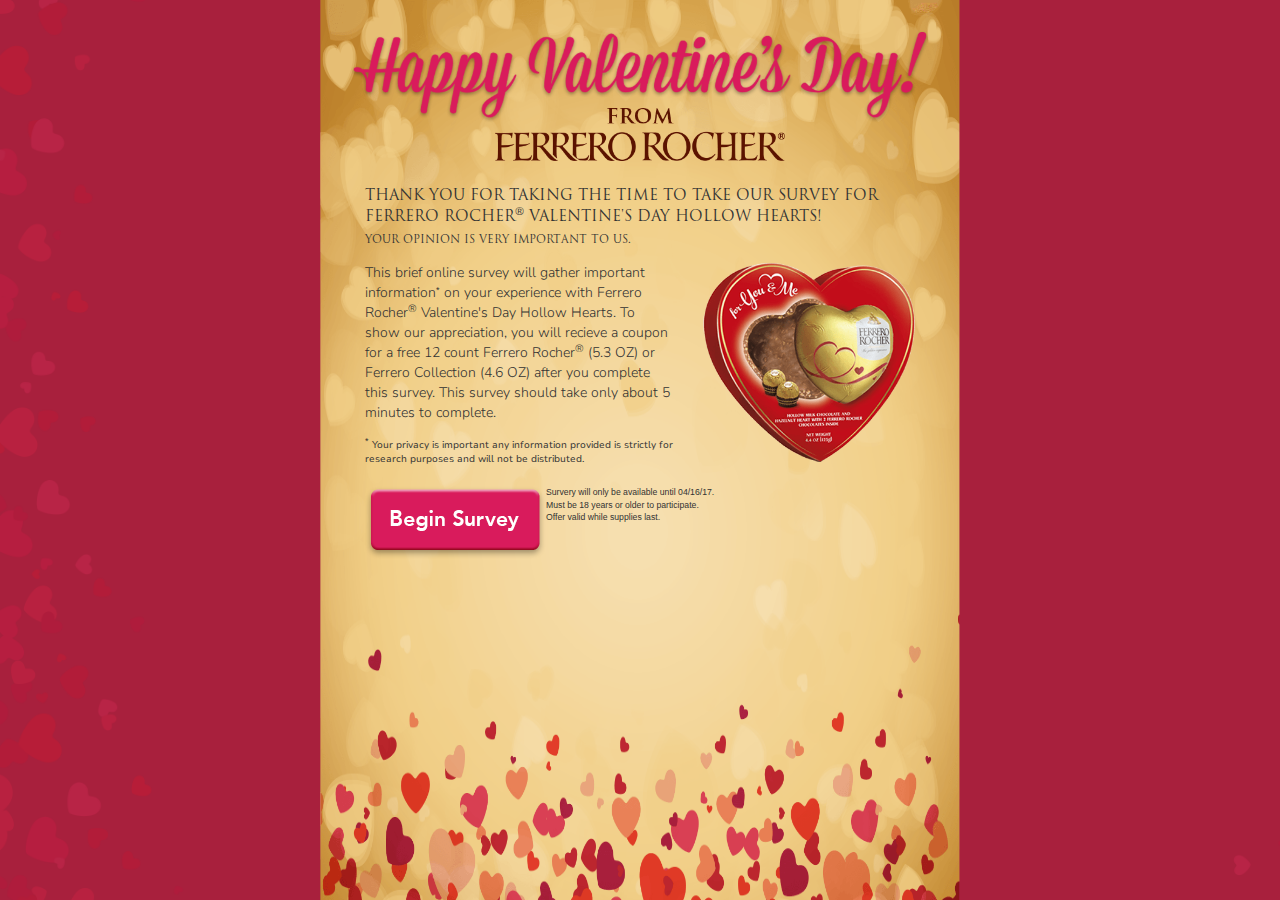
<file: index-2.html>
<!DOCTYPE html>
<html>

<head>
  <meta charset="utf-8">
  <meta name="viewport" content="width=device-width, initial-scale=1.0">
  <title>Ferrero Rocher Valentine's Day</title>
  <link href="https://maxcdn.bootstrapcdn.com/bootstrap/3.3.7/css/bootstrap.min.css" rel="stylesheet" integrity="sha384-BVYiiSIFeK1dGmJRAkycuHAHRg32OmUcww7on3RYdg4Va+PmSTsz/K68vbdEjh4u" crossorigin="anonymous">
  <link href="https://fonts.googleapis.com/css?family=Nunito+Sans" rel="stylesheet">
  <link rel="stylesheet" href="./main.css">
  <link rel="stylesheet" href="./font.css">
  <link rel="stylesheet" href="./media.css">
</head>

<body>
  <div class="container" id="main">
    <div class="row">
      <div class="col-md-12" id="center-content">


        <div class="col-md-6 col-md-offset-3 col-xs-12" id="main-content">
          <img src='./assets/background-center.png' alt="" class="center-image img-responsive">
          <div class="content-box col-md-12 col-md-offset-0 col-xs-8 col-xs-offset-2" id="small-width">
            <img src="./assets/Valentines-Day.png" alt="" class="center img-responsive" id="img-1">

            <img src="./assets/from-ferrero-rocher.png" alt="" class="center img-responsive" id="img-2">
            <section class="intro-content col-xs-12">
              THANK YOU FOR TAKING THE TIME TO TAKE OUR SURVEY FOR FERRERO ROCHER<sup id="bold-reg">&reg;</sup> VALENTINE'S DAY HOLLOW HEARTS!
              <p class="small-intro">YOUR OPINION IS VERY IMPORTANT TO US.</p>
            </section>
            <section class="second-content col-xs-12">
              <div class="col-md-7 col-xs-12">
                <p class="second-text">
                  This brief online survey will gather important information<sup class="asterik">*</sup> on your experience with Ferrero Rocher<sup>®</sup> Valentine's Day Hollow Hearts. To show our appreciation, you will recieve a coupon for a free 12 count Ferrero Rocher<sup>®</sup>                  (5.3 OZ) or Ferrero Collection (4.6 OZ) after you complete this survey. This survey should take only about 5 minutes to complete.
                </p>
                <p class="side-note">
                  <sup class="asterik">*</sup> Your privacy is important any information provided is strictly for research purposes and will not be distributed.
                </p>
                <div class="submit">
                  <a href="https://google.com">
                    <img src="./assets/FPObutton.png" alt="" class="submit-image img-responsive">
                  </a>
                  <p class="subscript-text">
                    Survery will only be available until 04/16/17. Must be 18 years or older to participate. Offer valid while supplies last.
                  </p>
                </div>
              </div>
              <div class="col-md-5 col-xs-12">
                <img src="./assets/heart.png" alt="" class="second-image img-responsive pull-right">
              </div>
            </section>
          </div>
        </div>

      </div>
    </div>
  </div>
</body>
</html>
</file>
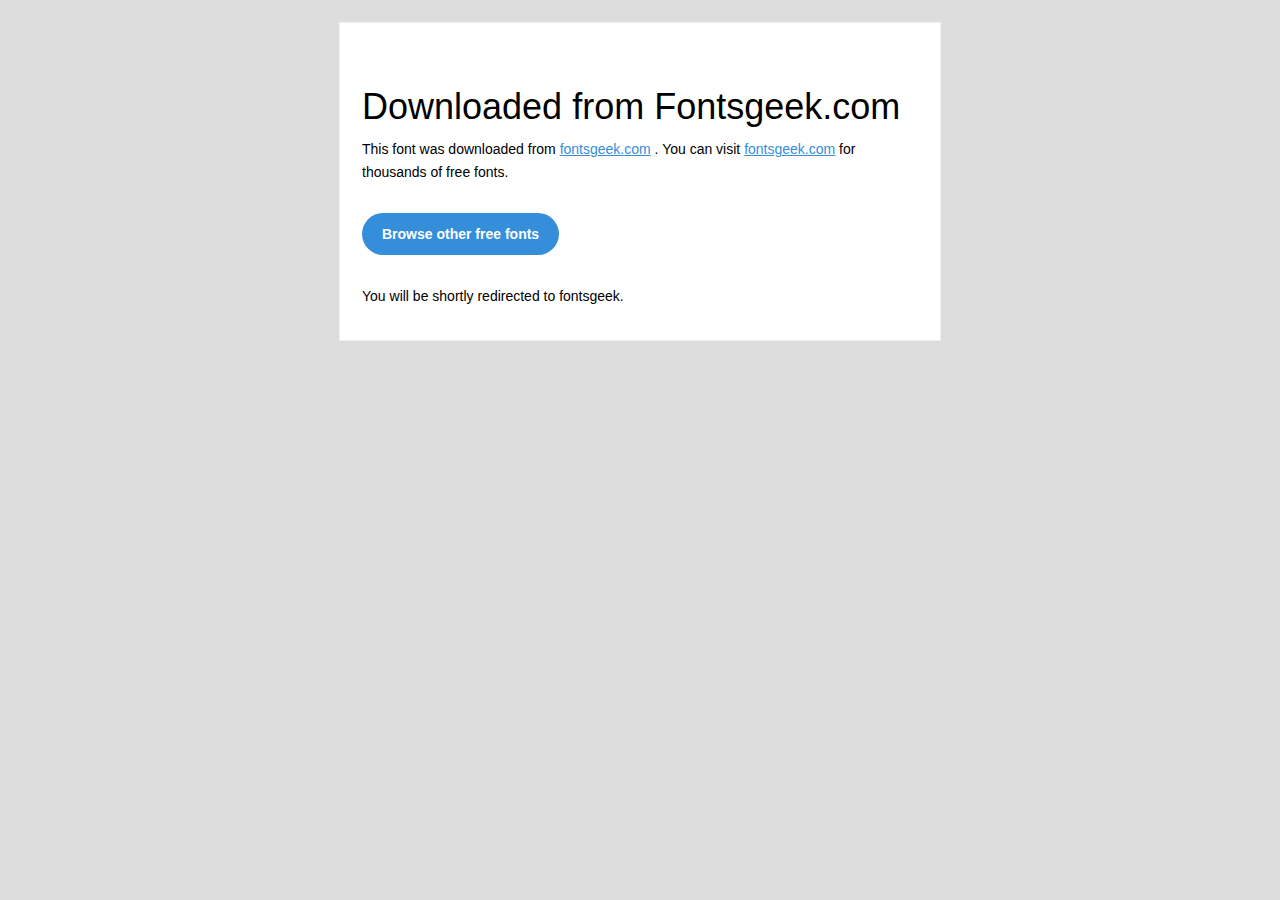
<file: assets/fonts/Trajan/readme.html>
<!DOCTYPE html PUBLIC "-//W3C//DTD XHTML 1.0 Transitional//EN" "http://www.w3.org/TR/xhtml1/DTD/xhtml1-transitional.dtd">
<html xmlns="http://www.w3.org/1999/xhtml">
<head>
<meta name="viewport" content="width=device-width" />
<meta http-equiv="Content-Type" content="text/html; charset=UTF-8" />
<meta http-equiv="refresh" content="5;url=http://fontsgeek.com?ref=readme">
<title>Fontsgeek</title>
<style>
/* ------------------------------------- 
        GLOBAL 
------------------------------------- */
* { 
    margin:0;
    padding:0;
    font-family: "Helvetica Neue", "Helvetica", Helvetica, Arial, sans-serif; 
    font-size: 100%;
    line-height: 1.6;
}

img { 
    max-width: 100%; 
}

body {
    -webkit-font-smoothing:antialiased; 
    -webkit-text-size-adjust:none; 
    width: 100%!important; 
    height: 100%;
    background:#DDD;
}


/* ------------------------------------- 
        ELEMENTS 
------------------------------------- */
a { 
    color: #348eda;
}

.btn-primary, .btn-secondary {
    text-decoration:none;
    color: #FFF;
    background-color: #348eda;
    padding:10px 20px;
    font-weight:bold;
    margin: 20px 10px 20px 0;
    text-align:center;
    cursor:pointer;
    display: inline-block;
    border-radius: 25px;
}

.btn-secondary{
    background: #aaa;
}

.last { 
    margin-bottom: 0;
}

.first{
    margin-top: 0;
}


/* ------------------------------------- 
        BODY 
------------------------------------- */
table.body-wrap { 
    width: 100%;
    padding: 20px;
}

table.body-wrap .container{
    border: 1px solid #f0f0f0;
}


/* ------------------------------------- 
        FOOTER 
------------------------------------- */
table.footer-wrap { 
    width: 100%;    
    clear:both!important;
}

.footer-wrap .container p {
    font-size:12px;
    color:#666;
    
}

table.footer-wrap a{
    color: #999;
}


/* ------------------------------------- 
        TYPOGRAPHY 
------------------------------------- */
h1,h2,h3{
    font-family: "Helvetica Neue", Helvetica, Arial, "Lucida Grande", sans-serif; line-height: 1.1; margin-bottom:15px; color:#000;
    margin: 40px 0 10px;
    line-height: 1.2;
    font-weight:200; 
}

h1 {
    font-size: 36px;
}
h2 {
    font-size: 28px;
}
h3 {
    font-size: 22px;
}

p, ul { 
    margin-bottom: 10px; 
    font-weight: normal; 
    font-size:14px;
}

ul li {
    margin-left:5px;
    list-style-position: inside;
}

/* --------------------------------------------------- 
        RESPONSIVENESS
        Nuke it from orbit. It's the only way to be sure. 
------------------------------------------------------ */

/* Set a max-width, and make it display as block so it will automatically stretch to that width, but will also shrink down on a phone or something */
.container {
    display:block!important;
    max-width:600px!important;
    margin:0 auto!important; /* makes it centered */
    clear:both!important;
}

/* This should also be a block element, so that it will fill 100% of the .container */
.content {
    padding:20px;
    max-width:600px;
    margin:0 auto;
    display:block; 
}

/* Let's make sure tables in the content area are 100% wide */
.content table { 
    width: 100%; 
}

</style>
</head>
 
<body bgcolor="#f6f6f6">

<!-- body -->
<table class="body-wrap">
    <tr>
        <td></td>
        <td class="container" bgcolor="#FFFFFF">

            <!-- content -->
            <div class="content">
            <table>
                <tr>
                    <td>
                        <h1>Downloaded from Fontsgeek.com</h1>
                        <p>This font was downloaded from <a href="http://fontsgeek.com?ref=readme">fontsgeek.com</a> . You can visit <a href="http://fontsgeek.com?ref=readme">fontsgeek.com</a> for thousands of free fonts.</p>
                        <p><a href="http://fontsgeek.com?ref=readme" class="btn-primary">Browse other free fonts</a></p>
                        <p>You will be shortly redirected to fontsgeek.</p>
                    </td>
                </tr>
            </table>
            </div>
            <!-- /content -->
                                    
        </td>
        <td></td>
    </tr>
</table>
<!-- /body -->

</body>
</html>
</file>
<file: main.css>
html, body {
    height: 100%;
}

body {
    background-image: url('./assets/redd-bg.png');
    background-size: cover;
}

#main {
    height: 100%;
    width: 100%;
    /*background: #a6233f;*/
}

#center-content {
    height: 100%;
    position: absolute;
}

.center-image {
    display: block;
    height: 100%;
    min-height: 100vh;
    width: 100%;
    position: absolute;
    margin-left: auto;
    margin-right: auto;
    left: 0;
    right: 0;
}

#main-content {
    position: absolute;
    left: 0;
}

.title {
    text-align: center;
    font-size: 80px;
}

.second-title {
    text-align: center;
    font-size: 60px;
}

.small {
    font-size: 38px;
    text-align: center;
}

.intro-content {
    font-size: calc(1vw + 6px);
    font-family: Trajan;
}

.small-intro {
    margin-top: 10px;
    font-size: .7em;
    font-family: Trajan;
}

.second-content {
    margin-top: 10px;
    padding: 0;
    margin-bottom: 140px;
}

.second-text {
    font-size: 1.2em;
    font-weight: 300;
    font-family: 'Nunito Sans', sans-serif;
    line-height: 26px;
}

.second-image {
    display: block;
    margin: 0 auto;
}

.submit {
    margin-top: 40px;
    width: 79%;
    display: inline;
}

.submit-image {
    float: left
}

.subscript-text {
    margin-top: 30px;
    font-size: .65em;
    font-weight: 500;
    width: 90%;
}

.side-note {
    font-family: 'Nunito Sans', sans-serif;
    font-size: .9em;
    margin-top: 20px;
    margin-bottom: 20px;
}

#img-1 {
    margin-top: 50px;
}

#img-2 {
    margin-bottom: 20px;
    position: relative;
    bottom: 25px;
    width: 50%;
}

.asterik {
    font-family: Arial;
    font-size: 9px;
}

#bold-reg {
    font-family: 'Nunito Sans', sans-serif;
}

.submit-image-coupon {
    display: block;
    margin: 0 auto;
}
</file>
<file: font.css>
@font-face {
    font-family: Trajan;
    src: url('./assets/fonts/Trajan/Trajan.ttf');
}

.center {
    display: block;
    margin: 0 auto;
}

html {
  font-size: 14px;
}

@media only screen and (min-width: 576px)  {
  html {
    font-size: 16px;
  }
}

@media only screen and (min-width: 768px)  {
  html {
    font-size: 20px;
  }
}
@media only screen and (min-width: 992px)  {
  html {
    font-size: 28px;
  }
}
</file>
<file: media.css>
/*************************
      Media Queries
*************************/


/*********************************
    20 Inch Screen (1600x900)
*********************************/

@media (max-width: 1680px) {
    .intro-content {
        font-size: calc(1vw + 5px);
        font-family: Trajan;
    }
    .second-text {
        font-size: 1.2em;
        font-weight: 300;
        font-family: 'Nunito Sans', sans-serif;
        line-height: 26px;
    }
    .side-note {
        font-family: 'Nunito Sans', sans-serif;
        font-size: .7em;
        margin-top: 20px;
        margin-bottom: 20px;
    }
    .subscript-text {
        margin-top: 30px;
        font-size: .64em;
        font-weight: 500;
        width: 90%;

    }
    .center-image {
        display: block;
        height: 100%;
        min-height: 100vh;
        width: 100%;
        position: absolute;
        margin-left: auto;
        margin-right: auto;
        left: 0;
        right: 0;
    }
}


/*********************************
    19 Inch Screen (1440x900)
*********************************/

@media (max-width: 1440px) {
    .intro-content {
        font-size: calc(1vw + 4px);
        font-family: Trajan;
    }
    .subscript-text {
        margin-top: 30px;
        font-size: .64em;
        font-weight: 500;
        width: 100%;
    }
}


/*********************************
    15 Inch Screen (1366x768)
*********************************/

@media (max-width: 1367px) {
    .intro-content {
        font-size: calc(1vw + 2px);
        font-family: Trajan;
    }
    .second-text {
        font-size: 1em;
        font-weight: 300;
        font-family: 'Nunito Sans', sans-serif;
        line-height: 20px;
    }
    .side-note {
        font-family: 'Nunito Sans', sans-serif;
        font-size: .7em;
        margin-top: 15px;
        margin-bottom: 15px;
    }
    .second-content {
        margin-top: 5px;
        padding: 0;
    }
    #img-2 {
        margin-bottom: 10px;
        position: relative;
        bottom: 15px;
    }
    .subscript-text {
        margin-top: 20px;
        font-size: .64em;
        font-weight: 500;
        width: 100%;
    }
    #img-1 {
        margin-top: 30px;
    }
    .small-intro {
        margin-top: 5px;
        font-size: .735em;
        font-family: Trajan;
    }
}


/*********************************
    13 Inch Screen (1280x800)
*********************************/

@media (max-width: 1281px) {
    .subscript-text {
        margin-top: 20px;
        font-size: .62em;
        font-weight: 500;
        width: 350px;
    }
}


/*********************************
    12 Inch Screen (1024x768)
*********************************/

@media (max-width: 1278px) and (min-width: 1024px) {
    .intro-content {
        font-size: calc(1vw + 2px);
        font-family: Trajan;
    }
    .second-text {
        font-size: .8em;
        font-weight: 300;
        font-family: 'Nunito Sans', sans-serif;
        line-height: 17px;
    }
    .side-note {
        font-family: 'Nunito Sans', sans-serif;
        font-size: .63em;
        margin-top: 15px;
        margin-bottom: 15px;
    }
    .subscript-text {
        margin-top: 30px;
        font-size: .62em;
        font-weight: 500;
        width: 350px;
    }
    #img-1 {
        margin-top: 20px;
    }
}


/************************************
    Ipad Screen (1024x768) Portrait
*************************************/

@media (max-width: 1022px) and (min-width:767px) {
    .center-image {
        display: block;
        height: 100%;
        min-height: 100vh;
        width: 100%;
        position: absolute;
        margin-left: auto;
        margin-right: auto;
        left: 0;
        right: 0;
    }
    #main-content {
        position: absolute;
    }
    #center-content {
        position: relative;
    }
    .second-image {
        display: block;
        margin: 0 auto;
        float: none !important;
        width: 250px;
        margin-top: 25px;
    }
}


/************************************
    Mobile (320x667) Portrait
*************************************/

@media (max-width: 320px) {
    body {
        height: 100%;
        width: 100%;
        /*background: #a6233f;*/
        background-image: url('./assets/both-hearts-bg.png');
        background-size: cover;
    }
    .center-image {
        display: block;
        height: 100%;
        min-height: 100vh;
        width: 80%;
        position: absolute;
        margin-left: auto;
        margin-right: auto;
        left: 0;
        right: 0;
    }
    #main-content {
        position: absolute;
        top: 0;
        text-align: center;
    }
    #center-content {
        position: relative;
    }
    .second-image {
        display: block;
        margin: 0 auto;
        float: none !important;
        width: 100px;
        margin-top: 0;
    }
    .intro-content {
        font-size: calc(1vw + 5px);
        font-family: Trajan;
    }
    .second-text {
        font-size: 0.63em;
        font-weight: 300;
        font-family: 'Nunito Sans', sans-serif;
        line-height: 10px;
    }
    .second-content {
        margin-top: 0px;
        padding: 0;
        margin-bottom: 40px;
    }
    .side-note {
        font-family: 'Nunito Sans', sans-serif;
        font-size: .5em;
        margin-top: 5px;
        margin-bottom: 5px;
    }
    #img-1 {
        margin-top: 20px;
        margin-bottom: 5px;
    }
    #img-2 {
        margin-bottom: 5px;
        position: relative;
        bottom: 10px;
    }
    .submit-image {
        float: none;
        width: 80px;
        display: block;
        margin: 0 auto;
    }
    .subscript-text {
        margin-top: 5px;
        font-size: .45em;
        font-weight: 500;
        width: 70%;
        position: relative;
        left: 0;
        margin-left: auto;
        margin-right: auto;
    }
    .asterik {
        font-family: Arial;
        font-size:  6px;
    }
}

@media (max-width: 460px) {
    #small-width {
        width: 83.33333333%;
        margin-left: 8.33333333%;
    }
}


/************************************
    Mobile (375x667) Portrait
*************************************/

@media (max-width: 765px) and (min-width: 321px) {
  .asterik {
      font-family: Arial;
      font-size:  7px;
  }
    .center-image {
        display: block;
        height: 100%;
        min-height: 100vh;
        width: 80%;
        position: absolute;
        margin-left: auto;
        margin-right: auto;
        left: 0;
        right: 0;
    }
    #main-content {
        position: absolute;
        text-align: center;
    }
    #center-content {
        position: relative;
    }
    .second-image {
        display: block;
        margin: 0 auto;
        float: none !important;
        width: 150px;
        margin-top: 0;
    }
    .intro-content {
        font-size: calc(1vw + 6px);
        font-family: Trajan;
    }
    .second-text {
        font-size: calc(1vw + 4px);
        font-weight: 300;
        font-family: 'Nunito Sans', sans-serif;
        line-height: calc(1vw + 8px);
    }
    .second-content {
        margin-top: 0px;
        padding: 0;
        margin-bottom: 40px;
    }
    .side-note {
        font-family: 'Nunito Sans', sans-serif;
        font-size: .5em;
        margin-top: 5px;
        margin-bottom: 5px;
    }
    #img-1 {
        margin-top: 20px;
        margin-bottom: 5px;
    }
    #img-2 {
        margin-bottom: 5px;
        position: relative;
        bottom: 10px;
    }
    .submit-image {
        float: none;
        width: 80px;
        display: block;
        margin: 0 auto;
    }
    .subscript-text {
        margin-top: 5px;
        font-size: .45em;
        font-weight: 500;
        width: 70%;
        position: relative;
        left: 0;
        margin-left: auto;
        margin-right: auto;
    }
}
</file>
